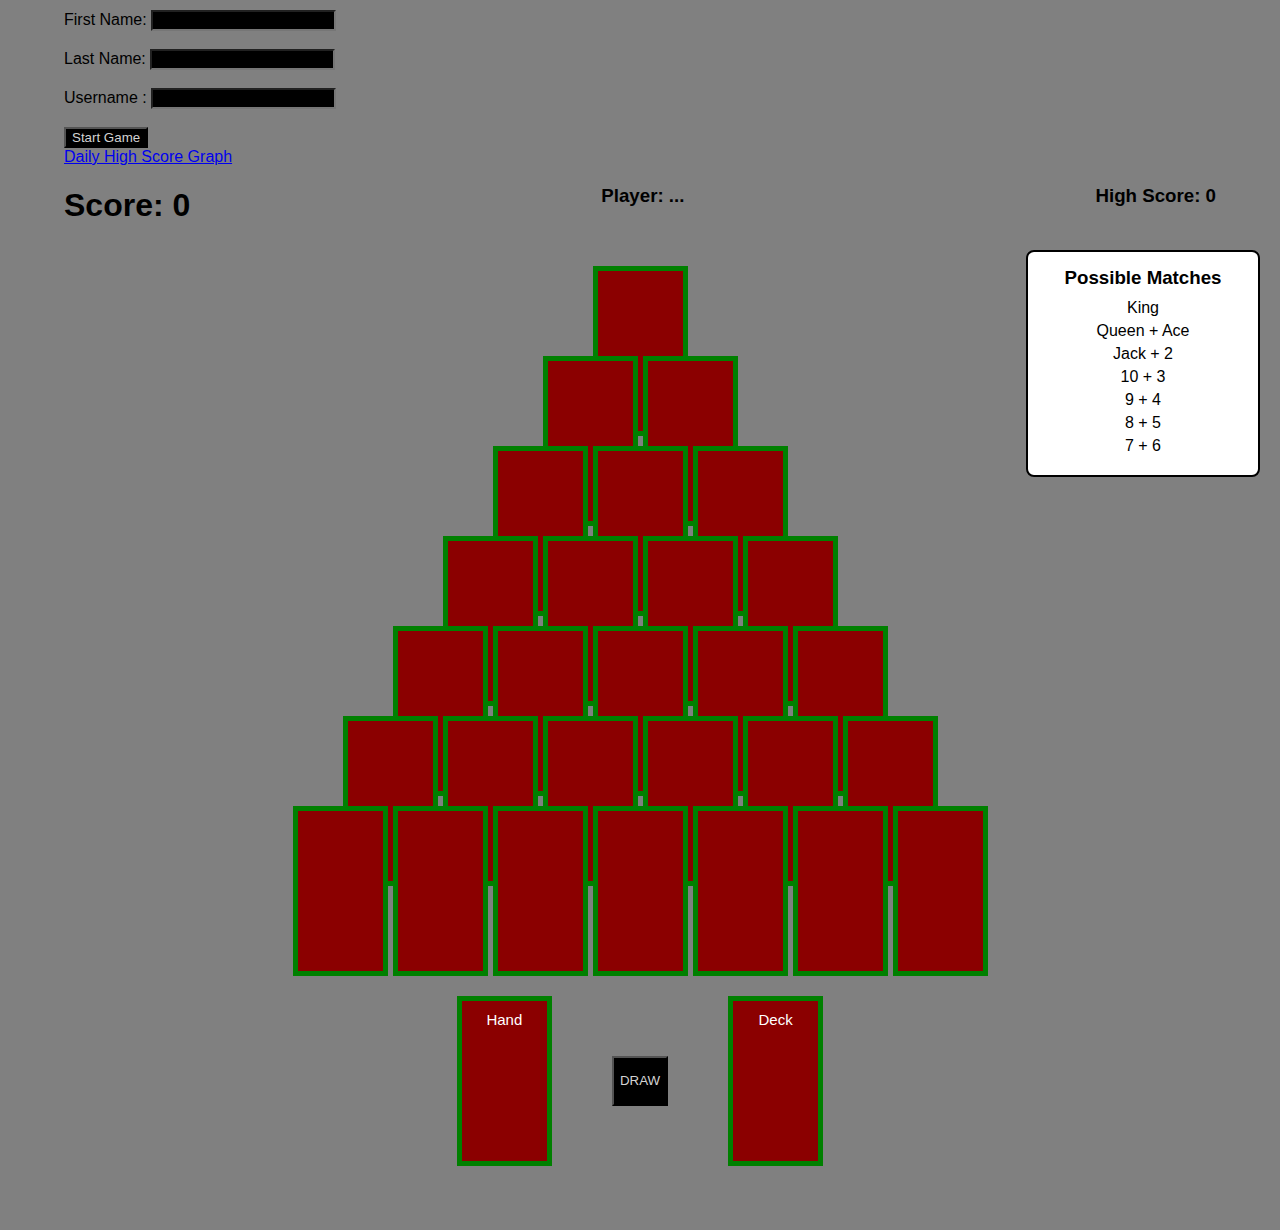
<file: index.html>
<!DOCTYPE html>
<html lang="en">
<head>
    <meta charset="UTF-8">
    <meta name="viewport" content="width=device-width, initial-scale=1.0">
    <link rel="stylesheet" href="styles.css">
    <title>Document</title>

    <script>
        //define variables
        let deck = [];
        let selected = [];
        let deckIndex = 28;
        let wastIndex;
        const suits = ['♠', '♥', '♣', '♦'];
        const ranks = ['2', '3', '4', '5', '6', '7', '8', '9', '10', 'Jack', 'Queen', 'King', 'Ace'];

        //scoring variables
        const baseScoreMultiplier = 2;
        let score = 1;
        let streak = 1;


        //create card class
        class card {
            constructor(rank, suit){
                this.rank = rank;
                this.suit = suit;
                this.isPlayable = false;
                this.isPlayed = false;
            }
            //toStirng to display on screen
            toString(){
                return this.rank + " " + this.suit;
            }
            //Grag the value of current card for calculation later
            getValue() {
                if (this.rank === 'Ace') return 1;
                if (this.rank === 'Jack') return 11;
                if (this.rank === 'Queen') return 12;
                if (this.rank === 'King') return 13;
                return parseInt(this.rank);
            }
        }
        //function to set the deck
        function setDeck(){
            //loop through the size of ranks and size of suits to set all cards to the deck
            for(i = 0; i < 4; i++){
                for(x = 0; x < 13; x++){
                    deck.push(new card(ranks[x], suits[i]))
                }
            }
            //shuffle the deck
            let num1, num2 = 0;
            let temp;
            for(let i = 0; i < 1000; i++){
                num1 = Math.floor(Math.random() * 52);
                num2 = Math.floor(Math.random() * 52);
                temp = deck[num1];
                deck[num1] = deck[num2];
                deck[num2] = temp;
                //console.log("(" + num1 + ", " + num2 + ")");
            }
            console.log("Deck is set:")
            console.log(deck)
        }
        //this function starts the game by display the cards on the board and dispaying the top card on the deck
        function start(){
            //set the username and change the form dispaly to none
            document.getElementById("player").innerHTML = document.getElementById("username").value;
            document.getElementById("playerForm").style.display = "none";
            //set the deck
            setDeck();
            //set the board
            for(let i = 0; i < 28; i++){
                document.getElementById("card" + (i + 1)).innerHTML = deck[i].toString();
                document.getElementById("card" + (i + 1)).onclick = (function(index) {
                    return function() {
                        selectCard(index);
                    };
                })(i);
                if(i >= 21){
                    deck[i].isPlayable = true;
                }
            }
            //flip the top of the deck
            document.getElementById("deck").innerHTML = deck[deckIndex].toString();
            deck[deckIndex].isPlayable = true;
            document.getElementById("deck").onclick = function() {
                    selectCard(deckIndex);
            };
        }
        //function to select two cards
        function selectCard(index){
            if(!deck[index].isPlayable) return;
            
            // Determine the element ID (deck vs regular cards, or hand for waste)
            let cardElementId;
            if(index === deckIndex){
                cardElementId = "deck";
            } else if(index === wastIndex){
                cardElementId = "hand";
            } else {
                cardElementId = "card" + (index + 1);
            }
            
            if(deck[index].getValue() == 13) {
                deck[index].isPlayed = true;
                deck[index].isPlayable = false;
                
                // Handle pyramid cards
                if(index < 28){
                    document.getElementById(cardElementId).style.visibility = "hidden";
                }
                // Handle deck card
                else if(index === deckIndex){
                    let nextCard = findNextDeckCard();
                    if(nextCard !== null){
                        deckIndex = nextCard;
                        deck[deckIndex].isPlayable = true;
                        document.getElementById('deck').innerHTML = deck[deckIndex].toString();
                        document.getElementById('deck').onclick = function() {
                            selectCard(deckIndex);
                        };
                    } else {
                        document.getElementById('deck').innerHTML = "Empty";
                        document.getElementById('deck').onclick = null;
                    }
                }
                // Handle waste pile card
                else if(index === wastIndex){
                    let prevCard = findPreviousWasteCard();
                    if(prevCard !== null){
                        wastIndex = prevCard;
                        deck[wastIndex].isPlayable = true;
                        document.getElementById('hand').innerHTML = deck[wastIndex].toString();
                        document.getElementById('hand').onclick = function() {
                            selectCard(wastIndex);
                        };
                    } else {
                        document.getElementById('hand').innerHTML = "Hand";
                        document.getElementById('hand').onclick = null;
                    }
                }
                
                checkPlayable();
                streak++;
                updateScore();
                return;
            }
            if(selected.length < 2){
                selected.push(index);
                document.getElementById(cardElementId).classList.add("selected");
            }
            if(selected.length === 2) checkMatch();
        }
        //function to check if the two selected cards equal 13
        function checkMatch(){
            // Determine element IDs for both selected cards
            let card1ElementId, card2ElementId;
            
            if(selected[0] === deckIndex){
                card1ElementId = "deck";
            } else if(selected[0] === wastIndex){
                card1ElementId = "hand";
            } else {
                card1ElementId = "card" + (selected[0] + 1);
            }
            
            if(selected[1] === deckIndex){
                card2ElementId = "deck";
            } else if(selected[1] === wastIndex){
                card2ElementId = "hand";
            } else {
                card2ElementId = "card" + (selected[1] + 1);
            }
            
            if(deck[selected[0]].getValue() + deck[selected[1]].getValue() === 13){
                deck[selected[0]].isPlayed = true;
                deck[selected[0]].isPlayable = false;
                deck[selected[1]].isPlayed = true;
                deck[selected[1]].isPlayable = false;
                
                // Handle each card based on its location
                for(let i = 0; i < 2; i++){
                    let index = selected[i];
                    let elementId = (i === 0) ? card1ElementId : card2ElementId;
                    
                    // Pyramid card
                    if(index < 28){
                        document.getElementById(elementId).style.visibility = "hidden";
                        document.getElementById(elementId).classList.remove("selected");
                    }
                    // Deck card
                    else if(index === deckIndex){
                        document.getElementById(elementId).classList.remove("selected");
                        let nextCard = findNextDeckCard();
                        if(nextCard !== null){
                            deckIndex = nextCard;
                            deck[deckIndex].isPlayable = true;
                            document.getElementById('deck').innerHTML = deck[deckIndex].toString();
                            document.getElementById('deck').onclick = function() {
                                selectCard(deckIndex);
                            };
                        } else {
                            document.getElementById('deck').innerHTML = "Empty";
                            document.getElementById('deck').onclick = null;
                        }
                    }
                    // Waste pile card
                    else if(index === wastIndex){
                        document.getElementById(elementId).classList.remove("selected");
                        let prevCard = findPreviousWasteCard();
                        if(prevCard !== null){
                            wastIndex = prevCard;
                            deck[wastIndex].isPlayable = true;
                            document.getElementById('hand').innerHTML = deck[wastIndex].toString();
                            document.getElementById('hand').onclick = function() {
                                selectCard(wastIndex);
                            };
                        } else {
                            document.getElementById('hand').innerHTML = "Hand";
                            document.getElementById('hand').onclick = null;
                        }
                    }
                }
                
                // Only update score and streak on successful match
                checkPlayable();
                streak++;
                updateScore();
                
                if(deck[0].isPlayed) alert("You Win!");
            } else {
                // If no match remove highlighting from both cards
                document.getElementById(card1ElementId).classList.remove("selected");
                document.getElementById(card2ElementId).classList.remove("selected");
            }
            selected = [];
        }
        //helper function to find next available card in deck
        function findNextDeckCard(){
            let x = deckIndex + 1;
            let startIndex = x;
            
            while(true){
                if(x >= 52) x = 28;
                if(x === startIndex && startIndex !== deckIndex + 1){
                    return null; // No more cards
                }
                if(!deck[x].isPlayed){
                    return x;
                }
                x++;
            }
        }
        
        //helper function to find previous card in waste pile
        function findPreviousWasteCard(){
            if(wastIndex === undefined) return null;
            
            let x = wastIndex - 1;
            let startIndex = x;
            
            while(true){
                if(x < 28) x = 51;
                if(x === startIndex && startIndex !== wastIndex - 1){
                    return null; 
                }
                if(!deck[x].isPlayed && x !== deckIndex){
                    return x;
                }
                x--;
            }
        }
        
        //function that loops through the pyramid and checks if the card is still covered
        function checkPlayable(){
            //define what cards are being covered
            const coveringCards = {
                0: [1, 2],
                1: [3, 4],
                2: [4, 5],
                3: [6, 7],
                4: [7, 8],
                5: [8, 9],
                6: [10, 11],
                7: [11, 12],
                8: [12, 13],
                9: [13, 14],
                10: [15, 16],
                11: [16, 17],
                12: [17, 18],
                13: [18, 19],
                14: [19, 20], 
                15: [21, 22],
                16: [22, 23],
                17: [23, 24],
                18: [24, 25],
                19: [25, 26],
                20: [26, 27]
            };
            
            // Check each card in the pyramid
            for(let i = 0; i < 21; i++){
                if(deck[i].isPlayed) continue;

                let [left, right] = coveringCards[i];
                if(deck[left].isPlayed && deck[right].isPlayed){
                    deck[i].isPlayable = true;
                } else {
                    deck[i].isPlayable = false;
                }
            }
        }
        //draw function
        function draw(){
            // Reset streak when drawing a card
            streak = 1;
            
            // Move current deck card to waste pile
            deck[deckIndex].isPlayable = false;
            wastIndex = deckIndex;
            deck[wastIndex].isPlayable = true;
            document.getElementById("hand").innerHTML = deck[wastIndex].toString();
            document.getElementById("hand").onclick = function() {
                selectCard(wastIndex);
            };

            let x = deckIndex + 1;
            let startIndex = x;
            
            // Loop through the cards in the deck and change the top card to the first playable card
            while(true){
                if(x >= 52) x = 28;
                if(x === startIndex && startIndex !== deckIndex + 1){
                    alert("No more cards in deck!");
                    return;
                }
                if(!deck[x].isPlayed){
                    deckIndex = x;
                    deck[deckIndex].isPlayable = true;
                    document.getElementById('deck').innerHTML = deck[deckIndex].toString();
                    document.getElementById('deck').onclick = function() {
                        selectCard(deckIndex);
                    };
                    return;
                }
                x++;
            }
        }
        //function to update the score
        function updateScore(){
            // Base points for a match
            let basePoints = 10;
            
            // Bonus based on streak - uses square root for slower growth
            // Streak 1: 0, Streak 2: 10, Streak 3: 17, Streak 5: 30, Streak 10: 52
            let streakBonus = Math.floor(10 * Math.sqrt(streak - 1));
            
            // Add total points
            let points = basePoints + streakBonus;
            score += points;
            
            document.getElementById("score").innerHTML = "Score: " + Math.floor(score);
            console.log("Streak: " + streak + ", Points: " + points);
        }
    </script>
    </head>
<body>
    <div id="playerForm">
        <form>
            <label for="firstName">First Name:</label>
            <input type="text" id="firstName"><br><br>
            <label for="lastName">Last Name:</label>
            <input type="text" id="lastName"></br><br>
            <label for="username">Username : </label>
            <input type="text" id="username"></br><br>
            <input type="button" onclick="start()" value="Start Game">
        </form>
    </div>
    <a href="scoreGraph.html">Daily High Score Graph</a>
    <div id="playerInfoBar">
        <h1 id="score">Score: 0</h1>
        <h3 id="player">Player: ...</h3>
        <h3>High Score: 0</h3>
    </div>

    <div id="key">
        <h3>Possible Matches</h3>
        <ul>King</ul>
        <ul>Queen + Ace</ul>
        <ul>Jack + 2</ul>
        <ul>10 + 3</ul>
        <ul>9 + 4</ul>
        <ul>8 + 5</ul>
        <ul>7 + 6</ul>

    </div>

    <div id="row1" class="rows">
        <div id="card1" class="card"></div>
    </div>
    <div id="row2" class="rows">
        <div id="card2" class="card"></div>
        <div id="card3" class="card"></div>
    </div>
    <div id="row3" class="rows">
        <div id="card4" class="card"></div>
        <div id="card5" class="card"></div>
        <div id="card6" class="card"></div>
    </div>
    <div id="row4" class="rows">
        <div id="card7" class="card"></div>
        <div id="card8" class="card"></div>
        <div id="card9" class="card"></div>
        <div id="card10" class="card"></div>
    </div>
    <div id="row5" class="rows">
        <div id="card11" class="card"></div>
        <div id="card12" class="card"></div>
        <div id="card13" class="card"></div>
        <div id="card14" class="card"></div>
        <div id="card15" class="card"></div>
    </div>
    <div id="row6" class="rows">
        <div id="card16" class="card"></div>
        <div id="card17" class="card"></div>
        <div id="card18" class="card"></div>
        <div id="card19" class="card"></div>
        <div id="card20" class="card"></div>
        <div id="card21" class="card"></div>
    </div>
    <div id="row7" class="rows">
        <div id="card22" class="card"></div>
        <div id="card23" class="card"></div>
        <div id="card24" class="card"></div>
        <div id="card25" class="card"></div>
        <div id="card26" class="card"></div>
        <div id="card27" class="card"></div>
        <div id="card28" class="card"></div>
    </div>

    <div id="playRow">
        <div class="card" id="hand">Hand</div>
        <input type="button" id="drawButton" value="DRAW" onClick="draw()">
        <div class="card" id="deck">Deck</div>
    </div>


    
</body>
</html>
</file>
<file: styles.css>
body{
    background-color: grey;
    font-family: sans-serif;
    margin: 5%;
    margin-top: 10px !important;
}

input{
    color: lightgrey;
    background-color: black;
}

.card{
    border: 5px solid green;
    margin: 0px;
    padding: 0px;
    padding-top: 10px;
    text-align: center;
    width: 85px;
    height: 150px;
    background-color: darkred;
    font-family: sans-serif;
    color: white;
    font-size: 15px;
}

#playerInfoBar{
    display: flex;
    flex-direction: row;
    justify-content: space-between;
    margin-bottom: 20px;
}

#playRow{
    display: flex;
    flex-direction: row;
    justify-content: center;
    margin: 20px;
}

#drawButton{
    margin: 60px;
}

.rows{
    display: flex;
    justify-content: center;
    gap: 5px;
    margin-top: -80px; 
}

#row1{
    margin: 0px;
}

/* Style for matched/removed cards */
.card.hidden {
    visibility: hidden;
}

/* Style for selected cards */
.card.selected {
    background-color: yellow !important;
    border: 5px solid orange !important;
    color: black !important;
}

#key{
    background-color: white;
    width: 200px;
    padding: 15px;
    border: 2px solid black;
    border-radius: 8px;
    text-align: center;
    position: absolute;
    top: 250px;
    right: 20px;
}

#key h3{
    margin: 0 0 10px 0;
    padding: 0;
    text-align: center;
}

#key ul{
    list-style: none;
    padding: 0;
    margin: 5px 0;
    text-align: center;
}
</file>
